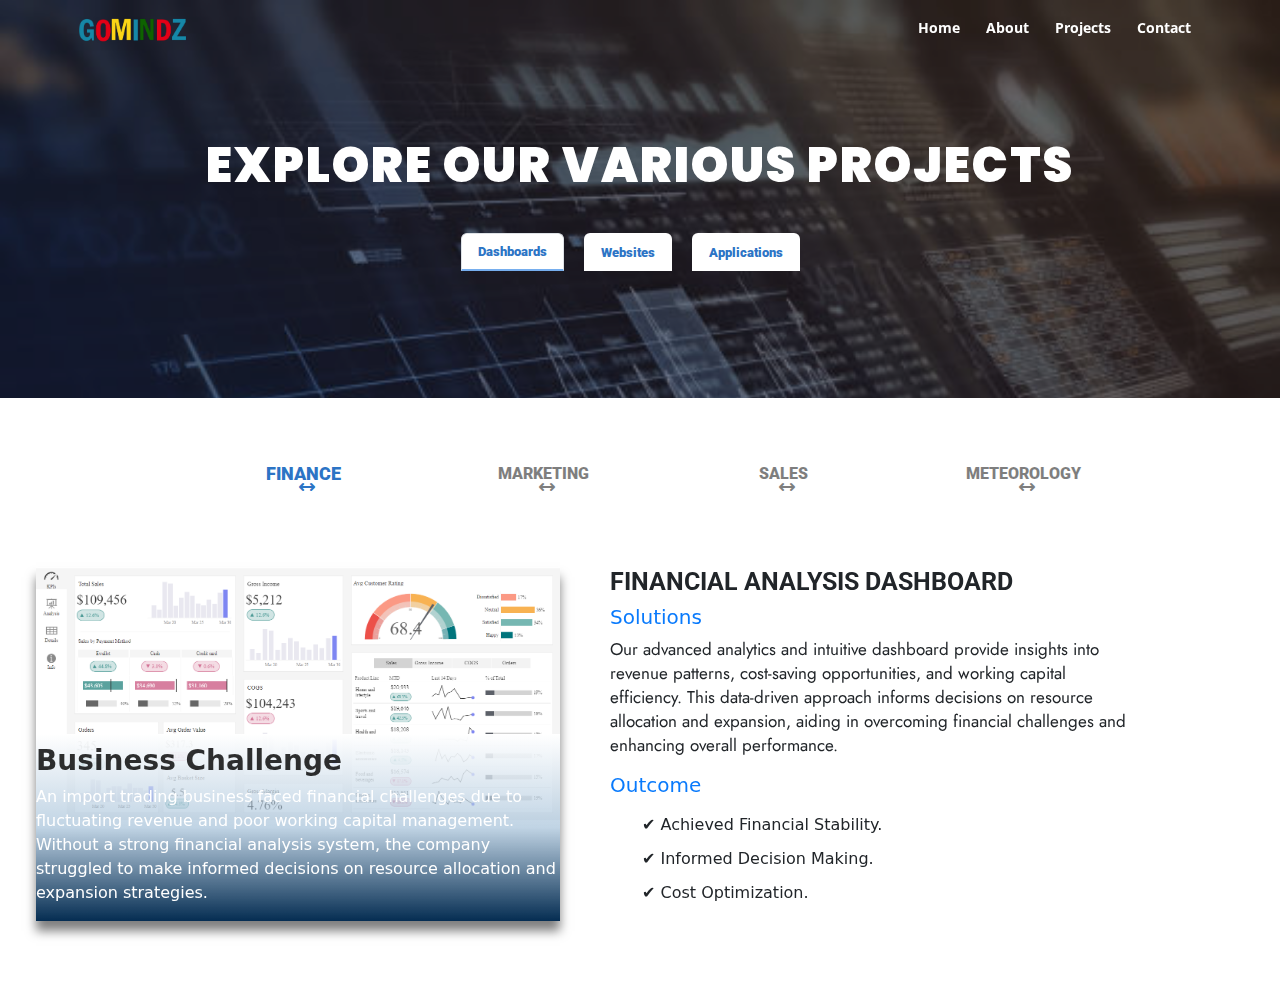
<file: projects.html>
<!DOCTYPE html>
<html lang="en">
<head>
    <meta charset="UTF-8">
    <meta name="viewport" content="width=device-width, initial-scale=1.0">
    <title>Projects</title>
    <link rel="icon" href="./favicon.ico" type="image/x-icon">
    <!-- custom css -->
    <link rel="stylesheet" href="./css/projects.css">

    <!-- ====================================FontAwesome============================ -->
    <link rel="stylesheet" href="./css/all.css">
    <!-- Bootstrap -->
    <link rel="stylesheet" href="https://cdn.jsdelivr.net/npm/bootstrap@5.3.2/dist/css/bootstrap.min.css">

    <script async src="https://www.googletagmanager.com/gtag/js?id=G-6HPMFEQ3L7"></script>
    <script>
        window.dataLayer = window.dataLayer || [];
        function gtag(){dataLayer.push(arguments);}
        gtag('js', new Date());

        gtag('config', 'G-6HPMFEQ3L7');
    </script>

</head>
<body>
    <nav class="navbar navbar-expand-lg fixed-top bg-body-transparent">
        <div class="container-fluid">
          <a class="navbar-brand" href="index.html"><img src="./assets/images/logo/text.png" alt=""></a>
          <button class="navbar-toggler" type="button" data-bs-toggle="collapse" data-bs-target="#navbarNavAltMarkup" aria-controls="navbarNavAltMarkup" aria-expanded="false" aria-label="Toggle navigation">
            <span class="navbar-toggler-icon"></span>
          </button>
          <div class="collapse navbar-collapse" id="navbarNavAltMarkup">
            <div class="navbar-nav ms-auto">
              <a class="nav-link" aria-current="page" href="index.html">Home</a>
              <a class="nav-link" href="about.html">About</a>
              <a class="nav-link" href="projects.html">Projects</a>
              <a class="nav-link" href="contact.html">Contact</a>
            </div>
          </div>
        </div>
    </nav> 

    
    <section class="project-home">
        <div class="home">
            <h2>Explore Our Various Projects</h2>
            <nav>
                <div class="nav nav-tabs" id="nav-tab" role="tablist">
                  <button class="nav-link active" id="nav-home-tab" data-bs-toggle="tab" data-bs-target="#nav-home" type="button" role="tab" aria-controls="nav-home" aria-selected="true">Dashboards</button>
                  <button class="nav-link" id="nav-profile-tab" data-bs-toggle="tab" data-bs-target="#nav-profile" type="button" role="tab" aria-controls="nav-profile" aria-selected="false">Websites</button>
                  <button class="nav-link" id="nav-contact-tab" data-bs-toggle="tab" data-bs-target="#nav-contact" type="button" role="tab" aria-controls="nav-contact" aria-selected="false">Applications</button>
                </div>
            </nav>
        </div>
    </section>
    

    <div class="project-sub-home">
      <div class="tab-content" id="nav-tabContent">

        <!-- ================DASHBOARD=============== -->
        <div class="tab-pane fade show active" id="nav-home" role="tabpanel" aria-labelledby="nav-home-tab" tabindex="0">
          <div class="go-dashboards">
            <div id="carouselExampleIndicators" class="carousel slide">
              <div class="carousel-indicators">
                <button type="button" data-bs-target="#carouselExampleIndicators" data-bs-slide-to="0" class="active" aria-current="true" aria-label="Slide 1">
                  <h4>FINANCE</h4>
                  <i class="fa-solid fa-arrows-left-right"></i>
                </button>
                <button type="button" data-bs-target="#carouselExampleIndicators" data-bs-slide-to="1" aria-label="Slide 2">
                  <h4>MARKETING</h4>
                  <i class="fa-solid fa-arrows-left-right"></i>
                </button>
                <button type="button" data-bs-target="#carouselExampleIndicators" data-bs-slide-to="2" aria-label="Slide 3">
                  <h4>SALES</h4>
                  <i class="fa-solid fa-arrows-left-right"></i>
                </button>
                <button type="button" data-bs-target="#carouselExampleIndicators" data-bs-slide-to="3" aria-label="Slide 4">
                  <h4> METEOROLOGY</h4>
                  <i class="fa-solid fa-arrows-left-right"></i>
                </button>
              </div>

              <div class="carousel-inner">
                <div class="carousel-item active">
                  <div class="dashboard-row">
                    <div class="dashboard-img">
                      <img src="./assets/images/projects/Dashboard2.PNG" alt="dashboard-img">
                      <div class="dashboard-img-text">
                        <h3>Business Challenge</h3>
                        <p>
                          An import trading business faced financial challenges due to fluctuating revenue 
                          and poor working capital management. Without a strong financial analysis system, 
                          the company struggled to make informed decisions on resource allocation and expansion strategies.
                        </p>
                      </div>
                    </div>
                    <div class="dashboard-content">
                      <div class="content">
                        <h2>FINANCIAL ANALYSIS DASHBOARD</h2>     
                        <h3>Solutions</h3>
                        <p>
                          Our advanced analytics and intuitive dashboard provide insights into revenue patterns, 
                          cost-saving opportunities, and working capital efficiency. This data-driven approach informs 
                          decisions on resource allocation and expansion, aiding in overcoming financial challenges and 
                          enhancing overall performance.                          
                        </p>
                        <h3>Outcome</h3>
                        <p>
                          <ul>
                            <li class="bullet-points"> ✔ Achieved Financial Stability.</li>
                            <li class="bullet-points"> ✔ Informed Decision Making.</li>
                            <li class="bullet-points"> ✔ Cost Optimization.</li>
                          </ul>
                        </p> 
                      </div>
                    </div>
                  </div>                  
                </div>
                <div class="carousel-item">
                  <div class="dashboard-row">
                    <div class="dashboard-img">
                      <img src="./assets/images/projects/Dashboard2.PNG" alt="dashboard-img">
                      <div class="dashboard-img-text">
                        <h3>Business Challenge</h3>
                        <p>
                          A FinTech startup rising star in the finance industry, navigated the challenge of establishing its 
                          foothold in a competitive market dominated by traditional players. Faced with the need to 
                          differentiate itself and build its brand in the financial industry. 
                        </p>
                      </div>
                    </div>
                    <div class="dashboard-content">
                      <div class="content">
                        <h2>MARKETING CAMPAIGN DASHBOARD</h2>
                        <h3>Solutions</h3>
                        <p>
                          The Fintech startup partnered with Gomindz to devise a strategic and operational marketing 
                          campaign dashboard to streamline the effectiveness and efficiency of their campaigns. 
                          Leveraging our advanced analytics capabilities and interactive dashboard, it has enhanced data 
                          driven decision and resource management.                          
                        </p>
                        <h3>Outcome</h3>
                        <p>
                          <ul>
                            <li class="bullet-points"> ✔ Increase User Adoption.</li>
                            <li class="bullet-points"> ✔ Enhance Brand Recognition.</li>
                            <li class="bullet-points"> ✔ Revenue Growth and Expansion.</li>
                          </ul>
                        </p> 
                      </div>
                    </div>
                  </div>                  
                </div>
                <div class="carousel-item ">
                  <div class="dashboard-row">
                    <div class="dashboard-img">
                      <img src="./assets/images/projects/Dashboard2.PNG" alt="dashboard-img">
                      <div class="dashboard-img-text">
                        <h3>Business Challenge</h3>
                        <p>
                          An Ecommerce business faced difficulties in tracking sales, understanding customer behavior, 
                          and delivering personalized shopping experiences due to a lack of unified data for analytics. 
                          This hindered strategic decision-making and responsiveness to market trends.                          
                        </p>
                      </div>
                    </div>
                    <div class="dashboard-content">
                      <div class="content">
                        <h2>CUSTOMER ENGAGEMENT DASHBOARD</h2>
                        <h3>Solutions</h3>
                        <p>
                          The Ecommerce business engaged Gomindz to optimize its legacy system using advanced analytics 
                          and interactive dashboards. Deliverables comprised an Integrated Sales Dashboard, Customer 
                          Engagement Analytics, Inventory Management System, and Real-time Reporting and Notification features.
                        </p>
                        <h3>Outcome</h3>
                        <p>
                          <ul>
                            <li class="bullet-points"> ✔ Driving Sales Growth.</li>
                            <li class="bullet-points"> ✔ Enhance Costummer Satisfaction.</li>
                            <li class="bullet-points"> ✔ Improving Operational Efficiency.</li>
                          </ul>
                        </p> 
                      </div>
                    </div>
                  </div>                  
                </div>
                <div class="carousel-item">
                  <div class="dashboard-row">
                    <div class="dashboard-img">
                      <img src="./assets/images/projects/Dashboard2.PNG" alt="dashboard-img">
                      <div class="dashboard-img-text">
                        <h3>Business Challenge</h3>
                        <p>
                          Climate change poses a global challenge, prompting the Gambian Government's commitment to action. 
                          The Ministry of Fisheries and Water Resources faced hurdles in collecting, analyzing, and 
                          visualizing meteorological data, underscoring the necessity for a sophisticated, accessible, 
                          and sustainable solution.
                        </p>
                      </div>
                    </div>
                    <div class="dashboard-content">
                      <div class="content">
                        <h2>METEOROLOGY DASHBOARD</h2>
                        <h3>Solutions</h3>
                        <p>
                          Our analytics solution unveiled revenue patterns, cost-saving opportunities, and optimized 
                          working capital efficiency. This data-driven approach empowered informed decision-making, 
                          guiding resource allocation and strategic expansion, ultimately overcoming financial 
                          challenges and boosting overall performance.
                        </p>
                        <h3>Outcome</h3>
                        <p>
                          <ul>
                            <li class="bullet-points"> ✔ Combating Climate Change and its impact.</li>
                            <li class="bullet-points"> ✔ Responsible Production and Consumption.</li>
                            <li class="bullet-points"> ✔ Enhance Environmental Sustainability.</li>
                          </ul>
                        </p> 
                      </div>
                    </div>
                  </div>                  
                </div>
              </div>
            </div>
          </div>
        </div>
        

        <!-- ================WEBSITE=============== -->
        <div class="tab-pane fade" id="nav-profile" role="tabpanel" aria-labelledby="nav-profile-tab" tabindex="0">
          <div class="d-flex align-items-start">
            <div class="row">
              <div class="col-lg-3">
                <div class="nav flex-column nav-pills me-3 " id="v-pills-tab" role="tablist" aria-orientation="vertical">
                  <button class="nav-link active" id="v-pills-home-tab" data-bs-toggle="pill" data-bs-target="#v-pills-home" type="button" role="tab" aria-controls="v-pills-home" aria-selected="true">
                    MEGASTORE
                  </button>
                  <button class="nav-link" id="v-pills-profile-tab" data-bs-toggle="pill" data-bs-target="#v-pills-profile" type="button" role="tab" aria-controls="v-pills-profile" aria-selected="false">
                    TENDABA
                  </button>
                  <!-- <button class="nav-link" id="v-pills-disabled-tab" data-bs-toggle="pill" data-bs-target="#v-pills-disabled" type="button" role="tab" aria-controls="v-pills-disabled" aria-selected="false" disabled>Disabled</button> -->
                  <button class="nav-link" id="v-pills-messages-tab" data-bs-toggle="pill" data-bs-target="#v-pills-messages" type="button" role="tab" aria-controls="v-pills-messages" aria-selected="false">
                    POREK
                  </button>
                  <button class="nav-link" id="v-pills-settings-tab" data-bs-toggle="pill" data-bs-target="#v-pills-settings" type="button" role="tab" aria-controls="v-pills-settings" aria-selected="false">
                    ECOMANSA
                  </button>
                </div>
              </div>
              <div class="col-lg-9">
                <div class="tab-content " id="v-pills-tabContent">

                  <div class="tab-pane fade show active" id="v-pills-home" role="tabpanel" aria-labelledby="v-pills-home-tab" tabindex="0">
                    <div class="website">
                      <div class="site">
                        <div class="site-img">
                          <img src="./assets/images/projects/site.jpg" alt="mega-store-img">
                        </div>
                        <div class="site-content">
                          <h3>MEGASTORE</h3>
                          <p>
                            Seamlessly integrate Megastore an Inventory Management System for your all-in-one business
                            suite. Megastore is designed to revolutionize the way you handle and monitor your stock. 
                            Whether you are a small business or an enterprise, our comprehensive solution empowers you to 
                            optimize your inventory, reduce costs, and enhance overall productivity.
                          </p>
                          <button>
                            <a href="http://www.megastore.gm/home">Explore</a>
                          </button>
                        </div>
                      </div>
                    </div>
                  </div>
                  <div class="tab-pane fade" id="v-pills-profile" role="tabpanel" aria-labelledby="v-pills-profile-tab" tabindex="0">
                    <div class="website">
                      <div class="site">
                        <div class="site-img">
                          <img src="./assets/images/projects/tendaba.png" alt="mega-store-img" >
                        </div>
                        <div class="site-content">
                          <h3>TENDABA WEBSITE</h3>
                          <p>
                            Discover a sanctuary of comfort and luxury nestled in the heart of Kiang West. Tendaba Camp
                            welcomes you to an unparalleled experience, where modern amenities meet the serenity of 
                            nature. Whether you're seeking a peaceful getaway, a romantic escape, or an adventure-filled 
                            vacation, our lodge and hotel provide the perfect blend of relaxation and excitement.                            
                          </p>
                          <button>
                            <a href="https://tendaba.com/">Explore</a>
                          </button>
                        </div>
                      </div>
                    </div>
                  </div>
                  <!-- <div class="tab-pane fade" id="v-pills-disabled" role="tabpanel" aria-labelledby="v-pills-disabled-tab" tabindex="0">...</div> -->
                  <div class="tab-pane fade" id="v-pills-messages" role="tabpanel" aria-labelledby="v-pills-messages-tab" tabindex="0">
                    <div class="website">
                      <div class="site">
                        <div class="site-img">
                          <img src="./assets/images/projects/porek.png" alt="mega-store-img">
                        </div>
                        <div class="site-content">
                          <h3>POREK</h3>
                          <p>
                            Porek Financial excels in secure money transfer and exchange services, 
                            blending tradition with digital innovation through Gomindz. Bridging the gap, 
                            Porek ensures reliable financial solutions online. Convenient and efficient 
                            transactions are our commitment.
                          </p>
                          <button>
                            <a href="#">Explore</a>
                          </button>
                        </div>
                      </div>
                    </div>
                  </div>
                  <div class="tab-pane fade" id="v-pills-settings" role="tabpanel" aria-labelledby="v-pills-settings-tab" tabindex="0">
                    <div class="website">
                      <div class="site">
                        <div class="site-img">
                          <img src="./assets/images/projects/Ecomansa.png" alt="mega-store-img">
                        </div>
                        <div class="site-content">
                          <h3>ECOMANSA</h3>
                          <p>
                            ECOMANSA is a student association, also known as a student organization, 
                            which is a group formed by students with common interests and goals. 
                            ECOMANSA is typically found at the University of The Gambia, in the 
                            School of Business and Public Administration.
                          </p>
                          <button>
                            <a href="https://ecomansa-final.onrender.com/">Explore</a>
                          </button>
                        </div>
                      </div>
                    </div>
                  </div>
                </div>
              </div>
            </div>
          </div>
        </div>


        <!-- ================APPLICATION=============== -->
        <div class="tab-pane fade" id="nav-contact" role="tabpanel" aria-labelledby="nav-contact-tab" tabindex="0">
          <h2>Under Development</h2>
        </div>
      </div>
    </div>
    <!-- Bootstrap -->
    <script src="https://cdn.jsdelivr.net/npm/bootstrap@5.3.2/dist/js/bootstrap.bundle.min.js"></script>

    <script>
      const navEl = document.querySelector('.navbar');

      window.addEventListener('scroll', () => {
        if(window.scrollY >=58){
          navEl.classList.add('navbar-scrolled');
        } else if(window.scrollY < 58){
          navEl.classList.remove('navbar-scrolled');
        }
      }) 
    </script>
</body>
</html>
</file>
<file: css/projects.css>
@import url('https://fonts.googleapis.com/css2?family=Jost&family=Lora:wght@500&family=Open+Sans&family=Poppins:wght@800&family=Roboto&display=swap');
:root{
    /* ************fonts************ */
    --nav-bar:'Open Sans', sans-serif;
    --main-header: 'Poppins', sans-serif;
    --p-under-main-heading:'Roboto', sans-serif;
    --sub-headings: 'Jost', sans-serif;
    --p-under-sub-headings:'Jost', sans-serif;

}
*{
    margin: 0;
    padding: 0;
    box-sizing: border-box;
    /* #76aeee */
}
a{
    text-decoration: none;
}
li{
    list-style: none;
}
body{
    width: 100%;
    overflow-x: hidden;
}

/* =============Nave Bar================ */
.navbar .container-fluid{
    margin: 0 5%;
    transition: all 0.5s;
    z-index: 7777;
}
.navbar-scrolled{
    background-color:rgba(0, 0, 0, 0.3);
    box-shadow: 0 3px 10px rgba(0, 0, 0, 0.15);
}
.navbar .navbar-brand img{
    font-weight: 600;
    width: 7rem;
}
.navbar .navbar-nav a{
    font-family: var(--nav-bar);
    font-weight: bold;
    font-size: 0.9rem;
    color: #ffff;
    margin: 0 5px;
}
.navbar .navbar-nav a:hover{
    color: #08aaf5;
    font-weight: bold;
}


/* ===============Home Section================= */
section{
    height: auto;
    /* width: 100%; */
}

.home{
    position: relative;
    display: flex;
    justify-content: center;
    align-items: center;
    flex-direction: column;
    padding: 10% 15%;
    background-image: url(../assets/images/projects/project.jpg);
    background-repeat: no-repeat;
    background-size: cover;
    height: auto;
}
.home::before{
    z-index: 1;
    content: "";
    position: absolute;
    background: rgba(3, 16, 39, 0.548);
    width: 100%;
    height: 100%;
    top: 0;
    left: 0;
}
.home h2{
    font-family: var(--main-header);
    font-size: 3em;
    font-weight: 900;
    text-align: center;
    text-transform: uppercase;
    letter-spacing: 2px;
    line-height: 75px;
    margin-bottom: 30px;
    color: #ffff;
    z-index: 7777;
}
@media (max-width: 729px){
    .home h2{
        font-size: 2.5em;
        line-height: 60px;
        letter-spacing: 1px;
        padding-top: 3rem;
    }
}
@media (max-width: 593px){
    .home h2{
        font-size: 2em;
        line-height: 35px;

    }
}
@media (max-width: 593px){
    .home h2{
        font-size: 1.5em;
    }
}
 @media (max-width: 364px){
    .home h2{
        font-size: 1em;
        padding-top: 5em;
        line-height: 20px;
    }
} 

/* =============Projects Section============== */
.projects{
    max-width: 100%;
    margin: 3% 0;
}
.projects .nav-tabs{
    padding: 0 35%;
}
#nav-tab {
    border: none;
    padding-bottom: 0rem;
    border-width: 0% !important;
}
#nav-tab .active{
    border-bottom: 2px solid #76aeee;
}
#nav-tab .nav-link{
    font-family: var(--p-under-main-heading);
    font-weight: 900;
    color: #2c74c5;
    font-size: 0.8em;
    margin-right: 20px;
    background-color: #fff;
    z-index:7777;
}

@media (max-width: 505px){
    #nav-tab .nav-link{
        font-family: var(--p-under-main-heading);
        font-weight: 900;
        color: #2c74c5;
        border-radius: 6px;
        padding: 3px;
        font-size: 0.8em;
        margin-right: 10px;
        background-color: #fff;
        z-index:7777;
    }  
}
@media (max-width: 350px){
    #nav-tab .nav-link{
        font-family: var(--p-under-main-heading);
        font-weight: 900;
        color: #2c74c5;
        font-size: 0.6em;
        margin-right: 5px;
        background-color: #fff;
        z-index:7777;
    }  
}


/* ==================GoDashboard================ */
.go-dashboards{
    max-width: 100%;
    margin: 3.2% 0 0;
}
/* ============GoDashboard Carousel================ */
.go-dashboards .carousel{
    position: relative;
}
.go-dashboards .carousel .carousel-indicators{
    top: 100px;
    width: 75%;
    margin-left: 14%;
    position: static;
    margin-bottom: 40px;
    margin-top: 4rem;
}
.go-dashboards .carousel .carousel-indicators button{
    text-indent: 0 !important;
    background: 0 0;
    border: none;
    margin: 0 !important;
    position: relative;
    width: 25% !important;
}
.go-dashboards .carousel .carousel-indicators button h4{
    font-family: var(--p-under-main-heading);
    font-weight: 900;
    color: #000;
    font-size: 1em;
    position: absolute;
    left: 52%;
    transform: translateX(-50%);
}
.go-dashboards .carousel .carousel-indicators button.active h4{
    color: #2c74c5;
    font-size: 1.1rem;
}
.go-dashboards .carousel .carousel-indicators button i{
    margin-top: 15px;
    position: absolute;
}
.go-dashboards .carousel .carousel-indicators button.active i{
    color: #2c74c5;
}

/* ============GoDashboard Carousel Content================ */
.go-dashboards .carousel .carousel-inner{
    max-width: 100%;
    overflow: hidden;

}
.go-dashboards .carousel .carousel-inner .carousel-item .dashboard-row{
    width: 100%;
    max-width: 1170px;
    display: grid;
    grid-template-columns: repeat(2, 1fr);
    gap: 50px;
    overflow-x: hidden;
    padding: 30px;
    margin-left: auto !important;
    margin-right: auto !important;
}
.carousel-item .dashboard-row .dashboard-img{
    position: relative;
    overflow: hidden;   
    box-shadow: 0 10px 10px rgba(0, 0, 0, 0.5);
}
.carousel-item .dashboard-row .dashboard-img img{
    width: 100%;
    /* height: 100%; */
    object-fit: cover;
    transition: 0.3s;
}
.carousel-item .dashboard-row .dashboard-img .dashboard-img-text{
    position: absolute;
    background: linear-gradient(to top,#052d52, rgba(130, 169, 202, 0.5), #fff);
    color: #000;
    bottom: 0px;
    opacity: 1.8;
}
.dashboard-img .dashboard-img-text h3{
    padding-top: 10px;
    color: rgba(8, 8, 8, 0.842);
    font-weight: bold;
}
.dashboard-img .dashboard-img-text p{
    color: #fff;
}

.carousel-item .dashboard-row .dashboard-img:hover img{
    transform: scale(1.25);
}
.carousel-item .dashboard-row .dashboard-content h2{
    font-family: var(--p-under-main-heading);
    font-size: 25px;
    font-weight: bold;
}
.carousel-item .dashboard-row .dashboard-content h3{
    margin-bottom: .5rem;
    font-size: 20px;
    font-weight: 500;
    color: #097afc;
    font-family: var(--p-under-header);  
}
.carousel-item .dashboard-row .dashboard-content p{
    margin-bottom: 1rem;
    font-size: 17px;
    line-height: 24px;
    font-family: var(--p-under-sub-headings);
}
.carousel-item .dashboard-row .dashboard-content ul .bullet-points{
    position: relative;
    list-style: none;
    margin-top: 10px;
    text-align: left;
}
.carousel-item .dashboard-row .dashboard-content ul .bullet-points::before{
    position: absolute;
}

/* =============MEDIA QUERY============= */
@media (min-width: 2560px){
    .go-dashboards .carousel .carousel-inner .carousel-item .dashboard-row{
        width: 100%;
        max-width: 1670px !important;
        display: grid;
        grid-template-columns: repeat(2, 1fr);
        gap: 70px !important;
        overflow-x: hidden;
        padding: 30px;
        margin-left: 30rem !important;
    }
    .carousel-item .dashboard-row .dashboard-img{
        width: 50rem !important;
        height: 40rem !important;
        overflow: hidden;   
        box-shadow: 0 10px 10px rgba(0, 0, 0, 0.5);
        margin-top: 10rem !important;
    }
    .carousel-item .dashboard-row .dashboard-img img{
        width: 100%;
        height: 100%;
        object-fit: cover;
        transition: 0.3s;
    }
    .carousel-item .dashboard-row .dashboard-img:hover img{
        transform: scale(1.25);
    }
    .carousel-item .dashboard-row .dashboard-content h2{
        font-family: var(--p-under-main-heading);
        font-size: 45px !important;
        font-weight: bold;
        margin-top: 6rem !important;
    }
    .carousel-item .dashboard-row .dashboard-content h3{
        margin-bottom: .5rem;
        font-size: 40px !important;
        font-weight: 500;
        color: #097afc;
        font-family: var(--p-under-header);  
    }
    .carousel-item .dashboard-row .dashboard-content p{
        margin-bottom: 1rem;
        font-size: 27px !important;
        line-height: 38px !important;
        font-family: var(--p-under-sub-headings);
    }

    .go-dashboards .carousel .carousel-indicators button{
        text-indent: 0 !important;
        background: 0 0;
        border: none;
        margin: 0 !important;
        position: relative;
        width: 25% !important;
    }
    .go-dashboards .carousel .carousel-indicators button h4{
        font-family: var(--p-under-main-heading);
        font-weight: 900;
        color: #000;
        font-size: 2em;
        position: absolute;
        left: 52%;
        transform: translateX(-50%);
    }
    .go-dashboards .carousel .carousel-indicators button.active h4{
        color: #2c74c5;
        font-size: 2.1rem;
    }
    .go-dashboards .carousel .carousel-indicators button i{
        margin-top: 32px;
        position: absolute;
    }
}
@media (min-width: 1153px) and (max-width: 1352px){
    .go-dashboards .carousel .carousel-inner .carousel-item .dashboard-row{
        margin-left: 0 !important;
        padding: 30px 36px !important;
        
    }
}
@media (min-width: 1153px){
    .go-dashboards .carousel .carousel-inner .carousel-item .dashboard-row{
        width: 100%;
        max-width: 1170px;
        display: grid;
        grid-template-columns: repeat(2, 1fr);
        gap: 50px;
        overflow-x: hidden;
        margin: 2rem 8rem 3rem;
        padding: 30px 0;
    }
}
@media (min-width: 1024px){
    .carousel-item .dashboard-row .dashboard-img{
        width: 100%;
        height: 100%;
        object-fit: cover;
        transition: 0.3s;
        align-items: center;
        /* margin-top: 3rem; */
    }
}
@media (max-width: 991px){
    .go-dashboards .carousel .carousel-inner .carousel-item .dashboard-row{
        grid-template-columns: 1fr;
        gap: 50px;
        padding: 25px 75px;
    }
}
@media (max-width: 546px){
    .go-dashboards .carousel .carousel-indicators button h4{
        font-size: 0.7em;
    }
    .go-dashboards .carousel .carousel-indicators button.active h4{
        color: #2c74c5;
        font-size: 0.9rem;
    }
    .go-dashboards .carousel .carousel-indicators button i{
        margin-top: 9px;
        position: absolute;
    }
    .go-dashboards .carousel .carousel-inner .carousel-item .dashboard-row{
        grid-template-columns: 1fr;
        gap: 50px;
        padding: 25px 50px;
    }
    .carousel-item .dashboard-row .dashboard-content h2{
        font-family: var(--p-under-main-heading);
        font-size: 20px;
        font-weight: bold;
    }
    .carousel-item .dashboard-row .dashboard-content h3{
        font-size: 17px; 
    }
    .carousel-item .dashboard-row .dashboard-content p{
        margin-bottom: 1rem;
        font-size: 15px;
        line-height: 24px;
        font-family: var(--p-under-sub-headings);
    }
}
@media (max-width: 417px){
    .go-dashboards .carousel .carousel-indicators button h4{
        font-size: 0.6rem;
    }
    .go-dashboards .carousel .carousel-indicators button.active h4{
        color: #2c74c5;
        font-size: 0.7rem;
    }
    .go-dashboards .carousel .carousel-indicators button i{
        margin-top: 9px;
        position: absolute;
    }
    .go-dashboards .carousel .carousel-inner .carousel-item .dashboard-row{
        grid-template-columns: 1fr;
        gap: 50px;
        padding: 25px 40px;
    }
    .carousel-item .dashboard-row .dashboard-content h2{
        font-family: var(--p-under-main-heading);
        font-size: 16px;
        font-weight: bold;
    }
    .carousel-item .dashboard-row .dashboard-content h3{
        font-size: 15px; 
    }
    .carousel-item .dashboard-row .dashboard-content p{
        margin-bottom: 1rem;
        font-size: 13px;
        line-height: 24px;
        font-family: var(--p-under-sub-headings);
    }
}
@media (max-width: 333px){
    .go-dashboards .carousel .carousel-inner .carousel-item .dashboard-row{
        grid-template-columns: 1fr;
        gap: 50px;
        padding: 25px 26px;
    }
    .carousel-item .dashboard-row .dashboard-content h2{
        font-family: var(--p-under-main-heading);
        font-size: 13px;
        font-weight: bold;
    }
    .carousel-item .dashboard-row .dashboard-content h3{
        font-size: 12px; 
    }
    .carousel-item .dashboard-row .dashboard-content p{
        margin-bottom: 1rem;
        font-size: 10px;
        line-height: 18px;
        font-family: var(--p-under-sub-headings);
    }
    .go-dashboards .carousel .carousel-indicators{
        top: 100px;
        width: 85%;
        margin-left: 6%;
        position: static;
        margin-bottom: 40px;
        margin-top: 4rem;
    }
    .go-dashboards .carousel .carousel-indicators button h4{
        font-size: 0.5rem;
    }
    .go-dashboards .carousel .carousel-indicators button.active h4{
        color: #2c74c5;
        font-size: 0.5rem;
    }
}



/* ===============GoWebsite=============== */
#nav-profile{
    position: relative;
    margin-left: auto !important;
    margin-right: auto !important;
}
#nav-profile::before{
    content: "";
    position: absolute;
    left: 0;
    top: -100px;
    background: url(../assets/images/icons/image.png);   
    background-repeat: no-repeat;
    width: 593px;
    height: 352px;
    z-index: -111 ;
}

#nav-profile .align-items-start{
    margin: 7% 12% 10%;
    padding-top: 2%;
}
.nav-pills{
    margin-top: 3em;
}
.nav-pills .nav-link{
    color: black;
    font-family: var(--p-under-sub-headings);
    text-align: left;
    font-weight: 600;
    margin: 5% 0 ;
    text-wrap: nowrap;
    border: 1px solid #5f83c2 ;
}

.tab-content .website .site{
    margin-left: 0;
    display: flex;
    justify-content: space-around;
    align-items: center;
}
.tab-content .website .site .site-img img{
    border-top-left-radius: 25px;
    border-bottom-right-radius: 25px;
    width: 16em; 
    height:22em;
    box-shadow: 0 10px 10px rgba(0, 0, 0, 0.5);
}
.tab-content .website .site .site-content{
    margin-top: 2em;
    width: 62%;
}
.tab-content .website .site .site-content h3{
    margin-bottom: .5rem;
    font-size: 25px;
    font-weight: 600;
    color: #097afc;
    font-family: var(--main-header);
}
.tab-content .website .site .site-content p{
    margin-bottom: 1rem;
    font-size: 18px;
    line-height: 30px;
    font-family: var(--p-under-sub-headings);
}
.tab-content .website .site .site-content button{
    border: 2px solid #5f83c2 ;
    padding: .2rem 2rem;
    margin-top: .2rem;
    margin-bottom: 2em;
    outline: none;
    font-weight: bold;
    font-family: var(--p-under-main-heading);
    border-radius: 5px;
    background: #fff;
    font-size: 1rem;
    cursor: pointer;
}
.tab-content .website .site .site-content button a{
    font-family: var(--nav-bar);
    font-weight: bold;
    text-decoration: none;
    color: black;
}
.tab-content .website .site .site-content button:hover{
    background: #097afc;
    border: none;
}
.tab-content .website .site .site-content button a:hover{
    color: #fff;
}

/* =============MEDIA QUERY============ */
@media (min-width: 2060px){
    #nav-profile{
        position: relative;
        margin-left: auto !important;
        margin-right: auto !important;
    }
    #nav-profile::before{
        content: "";
        position: absolute;
        left: 0;
        top: -150px;
        background: url(../assets/images/icons/image.png);   
        background-repeat: no-repeat;
        width: 893px;
        height: 352px;
        z-index: -111 ;
    }
    
    #nav-profile .align-items-start{
        /* margin: 7% 8% 4%; */
        padding-top: 1%;
    }
    .nav-pills{
        margin-top: 2em !important;
    }
    .nav-pills .nav-link{
        color: black;
        font-family: var(--p-under-sub-headings);
        text-align: left;
        font-weight: 600;
        font-size: 2rem;
        margin: 5% 0 ;
        text-wrap: nowrap;
        border: 1px solid #5f83c2 ;
    }
    
    .tab-content .website .site{
        margin-left: 0;
        display: flex;
        justify-content: space-around;
        align-items: center;
    }
    .tab-content .website .site .site-img img{
        border-top-left-radius: 25px;
        border-bottom-right-radius: 25px;
        width: 24em; 
        height:30em;
    }
    .tab-content .website .site .site-content{
        margin-top: 2em;
        width: 62%;
    }
    .tab-content .website .site .site-content h3{
        margin-bottom: .5rem;
        font-size: 50px;
        font-weight: 600;
        color: #097afc;
        font-family: var(--main-header);
    }
    .tab-content .website .site .site-content p{
        margin-bottom: 1rem;
        font-size: 35px;
        line-height: 50px;
        font-family: var(--p-under-sub-headings);
    }
    .tab-content .website .site .site-content button{
        border: 2px solid #5f83c2 ;
        padding: .8rem 3rem;
        margin-top: .3rem;
        margin-bottom: 2em;
        outline: none;
        font-weight: bold;
        font-family: var(--p-under-main-heading);
        border-radius: 5px;
        background: #fff;
        font-size: 1rem;
        cursor: pointer;
    }
    .tab-content .website .site .site-content button a{
        font-size: 30px;
        font-family: var(--nav-bar);
        font-weight: bold;
        text-decoration: none;
        color: black;
    }
}
@media (max-width: 1152px){
    #nav-profile .align-items-start{
        margin: 7% 6% 4%;
    }
    .tab-content .website .site .site-content{
        margin-top: 0.8em;
        width: 50%;
    }
    .tab-content .website .site .site-content p{
        margin-bottom: 1rem;
        font-size: 18px;
        line-height: 25px;
        font-family: var(--p-under-sub-headings);
    }
}
@media (max-width: 991px){
    .nav-pills .nav-link{
        margin: 2% 0 ;
    }
    .tab-content .website .site{
        margin: 2rem 0 0;
    }    
}
@media (max-width: 671px){
    #nav-profile .align-items-start{
        margin: 7% 8% 4%;
    }
    .tab-content .website .site{
        display: block;
    }
    .tab-content .website .site .site-content{
        margin-top: 2em;
        width: 100%;
        text-align: justify;
    }
    .tab-content .website .site .site-img img{
        width: 30rem; 
        height:25rem;
    }
}
@media (max-width: 596px){
    #nav-profile::before{
        content: "";
        position: absolute;
        left: 0;
        top: -100px;
        background: url(../assets/images/icons/image.png);   
        background-repeat: no-repeat;
        width: 493px;
        height: 352px;
        z-index: -111 ;
    }
    .tab-content .website .site .site-img img{
        width: 25rem; 
        height:25rem;
    }
}
@media (max-width: 491px){
    #nav-profile::before{
        content: "";
        position: absolute;
        left: 0;
        top: -100px;
        background: url(../assets/images/icons/image.png);   
        background-repeat: no-repeat;
        width: 373px;
        height: 352px;
        z-index: -111 ;
    }
    .tab-content .website .site .site-img img{
        width: 20rem; 
        height:20rem;
    }
}
@media (max-width: 372px){
    #nav-profile::before{
        content: "";
        position: absolute;
        left: 0;
        top: -100px;
        background: url(../assets/images/icons/image.png);   
        background-repeat: no-repeat;
        width: 298px;
        height: 352px;
        z-index: -111 ;
    }
    .tab-content .website .site .site-img img{
        width: 16rem; 
        height:18rem;
    }
}
@media (max-width: 299px){
    #nav-profile::before{
        content: "";
        position: absolute;
        left: 0;
        top: -100px;
        background: url(../assets/images/icons/image.png);   
        background-repeat: no-repeat;
        width: 250px;
        height: 352px;
        z-index: -111 ;
    }
    .tab-content .website .site .site-img img{
        width: 14rem; 
        height:18rem;
    }
}
@media (max-width: 251px){
    #nav-profile::before{
        display: none;
    }
    .tab-content .website .site .site-img img{
        width: 8rem; 
        height:8rem;
    }
}
</file>
